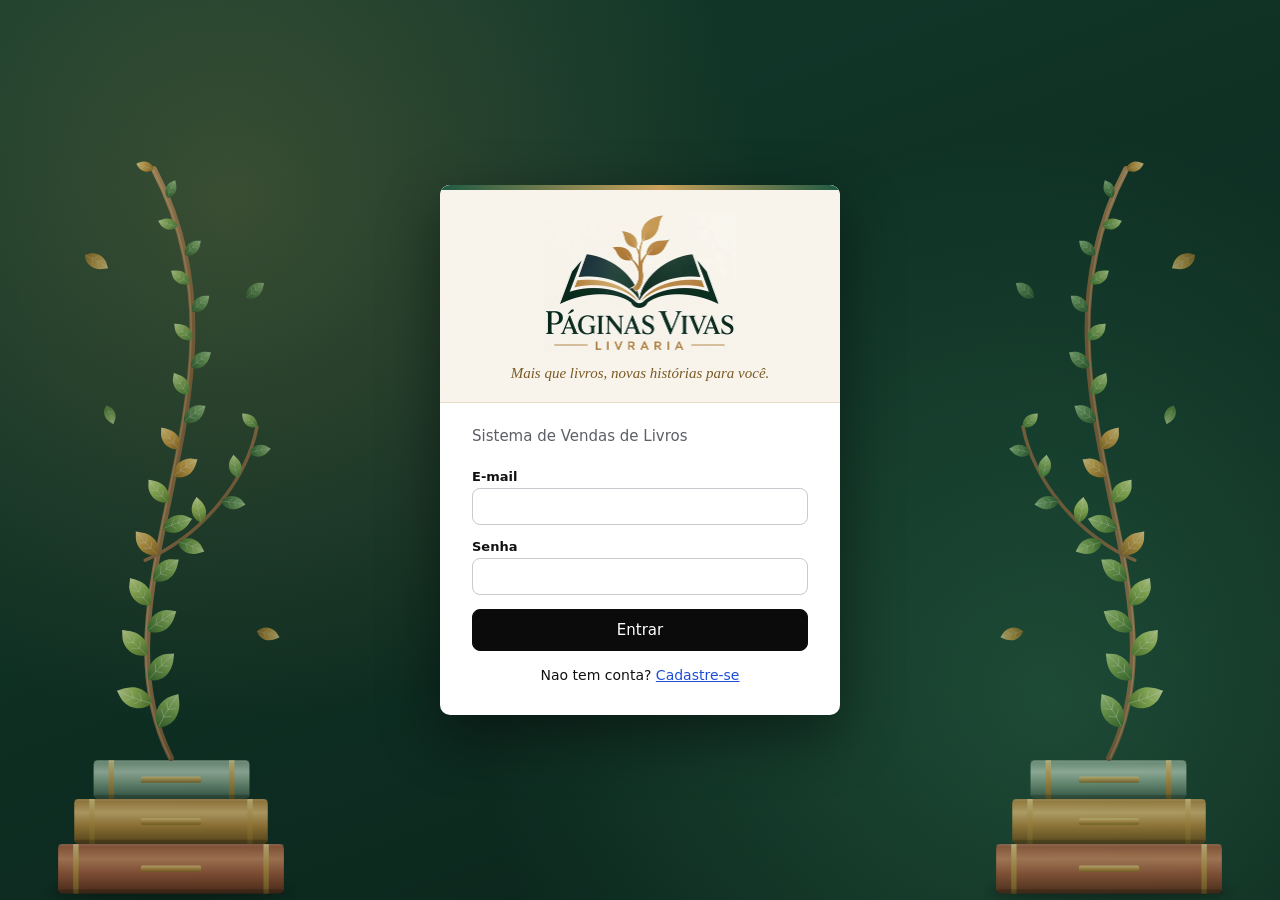
<file: src/main/resources/static/index.html>
<!doctype html>
<html lang="pt-BR">
<head>
    <meta charset="utf-8">
    <meta name="viewport" content="width=device-width, initial-scale=1">
    <title>Livraria - Entrar</title>
    <link rel="stylesheet" href="css/style.css">
    <script>
        // abertura animada: uma vez por sessao, nunca para quem prefere menos movimento ou ja esta logado
        (function () {
            try {
                var d = document.documentElement;
                if (sessionStorage.getItem("livraria.token") || sessionStorage.getItem("livraria.intro")) return;
                if (location.search.indexOf("expirado") >= 0 || navigator.webdriver) return; // nao atrapalha testes automatizados
                if (window.matchMedia && matchMedia("(prefers-reduced-motion: reduce)").matches) return;
                sessionStorage.setItem("livraria.intro", "1");
                d.classList.add("com-intro");
                setTimeout(function () { d.classList.remove("com-intro"); }, 10000); // seguranca se o script falhar
            } catch (e) { /* sem sessionStorage: segue sem abertura */ }
        })();
    </script>
    <script src="js/intro.js" defer></script>
</head>
<body>
<div class="login-page">
    <div class="login-card">
        <div class="login-marca">
            <img src="img/logo-paginas-vivas-lg.png" alt="Páginas Vivas Livraria" width="193" height="140">
            <p class="slogan">Mais que livros, novas histórias para você.</p>
        </div>
        <p class="sub" id="subtitulo">Sistema de Vendas de Livros</p>

        <div id="mensagem" class="alerta oculto" role="alert"></div>

        <form id="form-login" novalidate>
            <div class="campo">
                <label for="login-email">E-mail</label>
                <input id="login-email" name="email" type="email" autocomplete="username" required>
            </div>
            <div class="campo">
                <label for="login-senha">Senha</label>
                <input id="login-senha" name="senha" type="password" autocomplete="current-password" required>
            </div>
            <button class="btn btn-primary" type="submit" id="btn-entrar">Entrar</button>
            <div class="troca">Nao tem conta? <a href="#" id="link-registro">Cadastre-se</a></div>
        </form>

        <form id="form-registro" class="oculto" novalidate>
            <div class="campo">
                <label for="reg-nome">Nome</label>
                <input id="reg-nome" name="nome" required>
                <div class="erro-campo" data-campo="nome"></div>
            </div>
            <div class="campo">
                <label for="reg-email">E-mail</label>
                <input id="reg-email" name="email" type="email" required>
                <div class="erro-campo" data-campo="email"></div>
            </div>
            <div class="campo">
                <label for="reg-cpf">CPF</label>
                <input id="reg-cpf" name="cpf" inputmode="numeric" maxlength="14" placeholder="000.000.000-00" required>
                <div class="erro-campo" data-campo="cpf"></div>
            </div>
            <div class="campo">
                <label for="reg-senha">Senha (minimo 6 caracteres)</label>
                <input id="reg-senha" name="senha" type="password" autocomplete="new-password" required>
                <div class="erro-campo" data-campo="senha"></div>
            </div>
            <button class="btn btn-primary" type="submit" id="btn-registrar">Criar conta</button>
            <div class="troca">Ja tem conta? <a href="#" id="link-login">Entrar</a></div>
        </form>
    </div>
</div>
<script type="module" src="js/login.js"></script>
</body>
</html>
</file>
<file: src/main/resources/static/css/style.css>
/* =====================================================================
   Livraria - tema preto e branco com detalhes em vermelho e azul
   ===================================================================== */
:root {
    --preto: #0b0b0c;
    --grafite: #1c1c1f;
    --branco: #ffffff;
    --fundo: #f4f4f5;
    --texto: #111113;
    --suave: #5d5f66;
    --borda: #e2e2e6;
    --borda-forte: #c9c9cf;

    --vermelho: #d7192b;
    --vermelho-escuro: #ad1220;
    --vermelho-claro: #fdeced;
    --azul: #1d4ed8;
    --azul-escuro: #1638a6;
    --azul-claro: #e8eefc;

    --listra: linear-gradient(90deg, var(--vermelho) 0 50%, var(--azul) 50% 100%);
    --raio: 10px;
    --sombra: 0 1px 2px rgba(0, 0, 0, .06), 0 6px 20px rgba(0, 0, 0, .06);
    font-family: "Segoe UI", system-ui, -apple-system, Roboto, sans-serif;
}

* { box-sizing: border-box; }

body {
    margin: 0;
    background: var(--fundo);
    color: var(--texto);
    font-size: 15px;
}

h1, h2, h3 { margin: 0 0 .5rem; letter-spacing: -.01em; }
a { color: var(--azul); }
a:hover { color: var(--azul-escuro); }
small { color: var(--suave); }

/* ---------- Botoes ---------- */
.btn {
    border: 1px solid var(--borda-forte);
    background: var(--branco);
    color: var(--texto);
    padding: .5rem .9rem;
    border-radius: 8px;
    cursor: pointer;
    font: inherit;
    font-weight: 500;
    transition: background .15s, border-color .15s, color .15s;
}
.btn:hover { border-color: var(--preto); }
.btn:focus-visible { outline: 3px solid var(--azul); outline-offset: 2px; }
.btn:disabled { opacity: .6; cursor: wait; }
.btn-primary { background: var(--preto); border-color: var(--preto); color: var(--branco); }
.btn-primary:hover { background: var(--vermelho); border-color: var(--vermelho); }
.btn-danger { color: var(--vermelho); border-color: #f1b9be; }
.btn-danger:hover { background: var(--vermelho-claro); border-color: var(--vermelho); }
.btn-sm { padding: .3rem .6rem; font-size: 13px; }

/* ---------- Campos ---------- */
label { display: block; font-size: 13px; font-weight: 600; margin-bottom: .25rem; }

input, select, textarea {
    width: 100%;
    padding: .55rem .65rem;
    border: 1px solid var(--borda-forte);
    border-radius: 8px;
    font: inherit;
    background: var(--branco);
    color: var(--texto);
}
input:focus, select:focus, textarea:focus { outline: 2px solid var(--azul); outline-offset: 0; border-color: var(--azul); }
input[readonly] { background: var(--fundo); color: var(--suave); }
textarea { min-height: 80px; resize: vertical; }
select[multiple] { min-height: 110px; }

.campo { margin-bottom: .85rem; }
.campo .erro-campo { color: var(--vermelho); font-size: 12px; margin-top: .2rem; }
.checkbox { display: flex; align-items: center; gap: .5rem; font-weight: 400; }
.checkbox input { width: auto; accent-color: var(--azul); }
.dica { display: block; margin: .3rem 0; font-size: 12px; }

.alerta { padding: .6rem .8rem; border-radius: 8px; margin-bottom: 1rem; font-size: 14px; border-left: 4px solid; }
.alerta-erro { background: var(--vermelho-claro); color: var(--vermelho-escuro); border-color: var(--vermelho); }
.alerta-ok { background: var(--azul-claro); color: var(--azul-escuro); border-color: var(--azul); }
.oculto { display: none !important; }

/* ---------- Login ---------- */
.login-page {
    min-height: 100vh; display: grid; place-items: center; padding: 16px;
    position: relative; overflow: hidden;
    background:
        radial-gradient(circle at 18% 22%, rgba(201, 161, 90, .22), transparent 42%),
        radial-gradient(circle at 82% 78%, rgba(61, 138, 98, .35), transparent 45%),
        linear-gradient(160deg, #123a2b 0%, #0b241b 100%);
}
/* ramos com livros nas laterais livres da tela de login */
.login-page::before, .login-page::after {
    content: ""; position: absolute; bottom: 0; width: min(24vw, 290px); height: min(86vh, 860px);
    background: url("../img/deco-lateral-clara.svg") no-repeat center bottom / contain;
    opacity: .72; pointer-events: none;
}
.login-page::before { left: 2vw; }
.login-page::after { right: 2vw; transform: scaleX(-1); }
@media (max-width: 900px) { .login-page::before, .login-page::after { display: none; } }
.login-card {
    width: 100%; max-width: 400px;
    background: var(--branco); border-radius: var(--raio);
    box-shadow: 0 20px 60px rgba(0, 0, 0, .45); padding: 2rem;
    position: relative; overflow: hidden; z-index: 1;
    animation: login-surgir .7s ease both;
}
.login-card::before { content: ""; position: absolute; inset: 0 0 auto 0; height: 5px; background: linear-gradient(90deg, #1f5a43, #c9a15a 55%, #1f5a43); z-index: 1; }
@keyframes login-surgir { from { opacity: 0; transform: translateY(18px); } to { opacity: 1; transform: none; } }
.login-marca {
    margin: -2rem -2rem 1.5rem; padding: 1.75rem 1rem 1.25rem;
    background: #f8f4ec; border-bottom: 1px solid #e6dcc6; text-align: center;
}
.login-marca img { display: block; height: 140px; width: auto; margin: 0 auto; }
.login-marca .slogan {
    margin: .75rem 0 0; color: #7a5a26;
    font-family: Georgia, "Times New Roman", serif; font-style: italic; font-size: 15px;
}
.login-card p.sub { color: var(--suave); margin-top: 0; margin-bottom: 1.5rem; }
.login-card .btn-primary { width: 100%; padding: .7rem; }
.login-card .troca { text-align: center; margin-top: 1rem; font-size: 14px; }

/* ---------- Estrutura do painel ---------- */
.topbar {
    display: flex; align-items: center; justify-content: space-between; gap: 1rem;
    background: var(--preto); color: var(--branco);
    padding: .75rem 1.5rem; position: sticky; top: 0; z-index: 5;
    border-bottom: 3px solid; border-image: var(--listra) 1;
}
.topbar .marca { display: flex; align-items: center; gap: 1rem; min-width: 0; }
.topbar .marca-logo {
    display: block; height: 72px; width: auto;
    background: #f8f4ec; border-radius: 8px; padding: 4px 8px;
}
.topbar .slogan {
    margin: 0; padding-left: 1rem; border-left: 2px solid #c08a3e;
    color: #e3c48f; font-family: Georgia, "Times New Roman", serif;
    font-style: italic; font-size: 16px; line-height: 1.3;
}
@media (max-width: 640px) {
    .topbar .marca-logo { height: 56px; }
    .topbar .slogan { display: none; }
}
.topbar .usuario { color: #c9c9cf; font-size: 14px; display: flex; align-items: center; gap: .75rem; }
.topbar .badge { background: var(--azul); color: var(--branco); }
.topbar .btn { background: transparent; color: var(--branco); border-color: #55555c; }
.topbar .btn:hover { border-color: var(--vermelho); background: var(--vermelho); }

.tabs {
    display: flex; gap: .25rem; padding: 0 1.5rem;
    background: var(--branco); border-bottom: 1px solid var(--borda); overflow-x: auto;
}
.tab {
    background: none; border: none; padding: .85rem 1rem; cursor: pointer; font: inherit;
    color: var(--suave); border-bottom: 3px solid transparent; white-space: nowrap; font-weight: 500;
}
.tab:hover { color: var(--azul); }
.tab.ativa { color: var(--preto); border-bottom-color: var(--vermelho); font-weight: 700; }

main { max-width: 1200px; margin: 0 auto; padding: 1.5rem; }

.painel { background: var(--branco); border-radius: var(--raio); box-shadow: var(--sombra); padding: 1.25rem; border: 1px solid var(--borda); }
.painel-topo { display: flex; flex-wrap: wrap; gap: .75rem; align-items: center; justify-content: space-between; margin-bottom: 1rem; }
.painel-topo h2 { padding-left: .6rem; border-left: 4px solid var(--vermelho); line-height: 1.1; }
.painel-topo .busca { display: flex; gap: .5rem; flex: 1; max-width: 640px; }
.painel-topo .busca select { width: auto; min-width: 140px; }

/* ---------- Tabelas ---------- */
.tabela-wrap { overflow-x: auto; }
table { width: 100%; border-collapse: collapse; }
th, td { text-align: left; padding: .6rem .5rem; border-bottom: 1px solid var(--borda); vertical-align: middle; }
thead th {
    font-size: 12px; text-transform: uppercase; letter-spacing: .04em; color: var(--branco);
    background: var(--grafite); border-bottom: none;
}
thead th:first-child { border-top-left-radius: 8px; }
thead th:last-child { border-top-right-radius: 8px; }
tbody tr:hover { background: #fafafb; }
td.acoes { white-space: nowrap; text-align: right; }
td.acoes .btn { margin-left: .25rem; }
.vazio { text-align: center; color: var(--suave); padding: 2rem; }
.preco { font-variant-numeric: tabular-nums; white-space: nowrap; font-weight: 600; }

/* ---------- Badges e status ---------- */
.badge {
    display: inline-block; border-radius: 999px; padding: .12rem .55rem;
    font-size: 12px; font-weight: 600; background: var(--azul-claro); color: var(--azul-escuro);
}
.badge-off { background: #ededf0; color: var(--suave); }
.st-PENDENTE { background: var(--branco); color: var(--azul); box-shadow: inset 0 0 0 1.5px var(--azul); }
.st-PAGO, .st-APROVADO { background: var(--azul); color: var(--branco); }
.st-ENVIADO { background: var(--grafite); color: var(--branco); }
.st-ENTREGUE { background: var(--branco); color: var(--preto); box-shadow: inset 0 0 0 1.5px var(--preto); }
.st-CANCELADO, .st-ESTORNADO { background: var(--vermelho-claro); color: var(--vermelho-escuro); }
.st-baixo { background: var(--vermelho); color: var(--branco); }
.op-INSERT { background: var(--azul-claro); color: var(--azul-escuro); }
.op-UPDATE { background: #ededf0; color: var(--preto); }
.op-DELETE { background: var(--vermelho-claro); color: var(--vermelho-escuro); }

/* ---------- Imagens: capas e fotos ---------- */
.col-imagem { width: 56px; }
.capa-mini, .capa-micro, .foto-mini { display: block; object-fit: cover; flex-shrink: 0; }
.capa-mini { width: 40px; height: 58px; border-radius: 3px; box-shadow: 0 1px 3px rgba(0, 0, 0, .3); }
.capa-micro { width: 26px; height: 38px; border-radius: 2px; box-shadow: 0 1px 2px rgba(0, 0, 0, .3); }
.foto-mini { width: 42px; height: 42px; border-radius: 50%; border: 2px solid var(--branco); box-shadow: 0 0 0 1.5px var(--azul); }
.capa-vazia, .foto-vazia {
    display: grid; place-items: center; color: var(--branco); font-weight: 700; font-size: 13px;
    background: var(--preto); position: relative; overflow: hidden;
}
.capa-vazia::before { content: ""; position: absolute; left: 0; top: 0; bottom: 0; width: 4px; background: var(--vermelho); }
.capa-vazia::after { content: ""; position: absolute; left: 0; right: 0; bottom: 6px; height: 2px; background: var(--azul); }
.capa-micro.capa-vazia { font-size: 9px; }
.foto-vazia { background: var(--grafite); }
.livro-com-capa { display: flex; align-items: center; gap: .6rem; }

.imagem-editor { display: flex; gap: 1rem; align-items: flex-start; }
.imagem-editor input[type=file] { padding: .4rem; }
.previa {
    flex-shrink: 0; display: grid; place-items: center; overflow: hidden;
    background: var(--fundo); border: 1px dashed var(--borda-forte);
}
.previa img { width: 100%; height: 100%; object-fit: cover; }
.previa-capa { width: 96px; height: 140px; border-radius: 4px; }
.previa-foto { width: 96px; height: 96px; border-radius: 50%; }
.previa-vazia { font-size: 12px; color: var(--suave); text-align: center; padding: .5rem; }

/* ---------- Modal ---------- */
dialog {
    border: none; border-radius: var(--raio); box-shadow: 0 20px 60px rgba(0, 0, 0, .35);
    padding: 0; width: min(660px, calc(100vw - 32px));
}
dialog.largo { width: min(880px, calc(100vw - 32px)); }
dialog::backdrop { background: rgba(11, 11, 12, .6); }
.modal-cab {
    padding: 1rem 1.25rem; display: flex; justify-content: space-between; align-items: center;
    border-bottom: 3px solid; border-image: var(--listra) 1;
}
.modal-corpo { padding: 1.25rem; max-height: 70vh; overflow-y: auto; }
.modal-rodape { padding: .9rem 1.25rem; border-top: 1px solid var(--borda); display: flex; justify-content: flex-end; gap: .5rem; flex-wrap: wrap; }
.modal-acoes { margin-right: auto; display: flex; flex-wrap: wrap; gap: .4rem; }
.grade { display: grid; grid-template-columns: 1fr 1fr; gap: 0 1rem; }
.grade .inteira { grid-column: 1 / -1; }

/* ---------- Pedidos ---------- */
.itens-pedido { width: 100%; }
.item-linha { display: grid; grid-template-columns: 1fr 90px 110px auto; gap: .5rem; align-items: center; margin-bottom: .5rem; }
.item-linha .subtotal { text-align: right; font-variant-numeric: tabular-nums; }
.total-pedido { text-align: right; font-size: 18px; font-weight: 800; margin-top: .5rem; }
#total-pedido { color: var(--vermelho); }

.detalhe { display: grid; grid-template-columns: repeat(auto-fit, minmax(160px, 1fr)); gap: .75rem 1rem; margin-bottom: 1rem; }
.detalhe div small { display: block; font-size: 12px; text-transform: uppercase; letter-spacing: .04em; }
.subtitulo { font-size: 13px; text-transform: uppercase; letter-spacing: .05em; color: var(--preto); font-weight: 700; margin: 1.1rem 0 .4rem; }
.subtitulo::before { content: ""; display: inline-block; width: 10px; height: 10px; margin-right: .4rem; background: var(--azul); border-radius: 2px; }
.tabela-mini th, .tabela-mini td { padding: .4rem .35rem; font-size: 14px; }

pre.json { background: var(--fundo); border-radius: 8px; padding: .75rem; font-size: 12px; overflow-x: auto; white-space: pre-wrap; word-break: break-word; border-left: 3px solid var(--azul); }
.diff-campo { color: var(--vermelho); font-weight: 700; }

.toast {
    position: fixed; bottom: 20px; right: 20px; background: var(--preto); color: var(--branco);
    padding: .75rem 1rem; border-radius: 8px; box-shadow: var(--sombra); z-index: 50;
    border-left: 4px solid var(--azul);
}

/* ---------- Telas pequenas ---------- */
@media (max-width: 640px) {
    .grade { grid-template-columns: 1fr; }
    .topbar, .tabs { padding-left: 16px; padding-right: 16px; }
    main { padding: 16px; }
    .col-opcional { display: none; }
    .item-linha { grid-template-columns: 1fr 70px; }
    .item-linha .subtotal { grid-column: 1; text-align: left; }
    .imagem-editor { flex-direction: column; }
}

/* ---------- Lista de livros por autor / categoria / editora ---------- */
tr.linha-clicavel { cursor: pointer; }
tr.linha-clicavel:hover td { background: var(--azul-claro); }
tr.linha-clicavel:focus-visible { outline: 2px solid var(--azul); outline-offset: -2px; }
.link-livros {
    border: 0; background: none; padding: 0; font: inherit; color: var(--azul);
    cursor: pointer; text-align: left; text-decoration: underline; text-underline-offset: 2px;
}
.link-livros:hover { color: var(--azul-escuro); }
.contagem { margin: 0 0 .5rem; color: var(--suave); font-size: 14px; }

/* ---------- Pagamento pelo cliente ---------- */
.resumo-pagamento {
    display: flex; justify-content: space-between; align-items: baseline; gap: 1rem; flex-wrap: wrap;
    padding: .9rem 1rem; border-radius: var(--raio); background: var(--fundo); border: 1px solid var(--borda);
}
.resumo-pagamento strong { font-size: 22px; margin-left: .4rem; }
.formas-pagamento { display: grid; gap: .5rem; }
.forma-pagamento {
    display: flex; align-items: flex-start; gap: .75rem; padding: .75rem 1rem; cursor: pointer;
    border: 1px solid var(--borda-forte); border-radius: var(--raio); background: var(--branco);
}
.forma-pagamento input { width: auto; margin-top: .2rem; accent-color: var(--azul); }
.forma-pagamento span { display: flex; flex-direction: column; }
.forma-pagamento:has(input:checked) { border-color: var(--azul); background: var(--azul-claro); }

/* ---------- Detalhes do livro ---------- */
.capa-botao {
    display: block; padding: 0; border: 0; background: none; cursor: zoom-in; border-radius: 3px;
    transition: transform .15s ease;
}
.capa-botao:hover { transform: scale(1.06); }
.capa-botao:focus-visible { outline: 3px solid var(--azul); outline-offset: 2px; }
.capa-grande { display: block; width: 180px; height: 262px; object-fit: cover; border-radius: 6px; box-shadow: 0 6px 20px rgba(0, 0, 0, .25); }
.capa-grande.capa-vazia { display: grid; font-size: 44px; letter-spacing: .04em; }
.livro-detalhe { display: grid; grid-template-columns: auto 1fr; gap: 1.5rem; align-items: start; }
.livro-detalhe-info h4 { margin: 0; font-size: 22px; line-height: 1.2; }
.livro-subtitulo { margin: .3rem 0 0; color: var(--suave); }
.livro-preco { display: flex; align-items: center; gap: .75rem; margin: .9rem 0; font-size: 20px; }
.livro-ficha { display: grid; grid-template-columns: repeat(auto-fill, minmax(170px, 1fr)); gap: .6rem 1rem; margin: 0; }
.livro-ficha dt { font-size: 12px; text-transform: uppercase; letter-spacing: .04em; color: var(--suave); }
.livro-ficha dd { margin: .1rem 0 0; }
.livro-descricao { margin: 0; line-height: 1.55; white-space: pre-line; }
@media (max-width: 640px) {
    .livro-detalhe { grid-template-columns: 1fr; }
    .livro-detalhe-capa { justify-self: center; }
}

/* ---------- Decoracao das laterais livres do painel ---------- */
@media (min-width: 1360px) {
    .pagina-painel::before, .pagina-painel::after {
        content: ""; position: fixed; top: 120px; bottom: 0; width: calc((100vw - 1200px) / 2);
        background: url("../img/deco-lateral.svg") no-repeat center bottom / contain;
        opacity: .62; pointer-events: none; z-index: 0;
    }
    .pagina-painel::before { left: 0; }
    .pagina-painel::after { right: 0; transform: scaleX(-1); }
    .pagina-painel main { position: relative; z-index: 1; }
}

/* ---------- Abertura animada (antes do login) ---------- */
html.com-intro body { overflow: hidden; }
html.com-intro .login-card { visibility: hidden; animation: none; }
.intro {
    position: fixed; inset: 0; z-index: 100; display: grid; place-items: center; overflow: hidden; cursor: pointer;
    /* papel envelhecido: granulado sutil + vinheta quente */
    background:
        url("data:image/svg+xml,%3Csvg xmlns='http://www.w3.org/2000/svg' width='180' height='180'%3E%3Cfilter id='n'%3E%3CfeTurbulence type='fractalNoise' baseFrequency='.85' numOctaves='3' stitchTiles='stitch'/%3E%3CfeColorMatrix values='0 0 0 0 .42 0 0 0 0 .32 0 0 0 0 .18 0 0 0 .09 0'/%3E%3C/filter%3E%3Crect width='100%25' height='100%25' filter='url(%23n)'/%3E%3C/svg%3E"),
        radial-gradient(circle at 22% 8%, rgba(255, 251, 232, .85), rgba(255, 251, 232, 0) 55%), /* luz do alto, sem bordas */
        radial-gradient(ellipse at 45% 38%, #fffaf0 0%, #f4ead4 50%, #dccaa2 100%);
    transition: opacity .8s ease, transform .8s ease;
}
.intro-saindo { opacity: 0; transform: scale(1.05); pointer-events: none; }
.intro-palco { width: min(94vw, 860px); position: relative; z-index: 1; }
.intro-cena { display: block; width: 100%; height: auto; overflow: visible; }

.intro-livro { animation: intro-subir 1s ease-out both; }
.intro-borda { fill: none; stroke: #b7a57f; stroke-width: .9; stroke-opacity: .8; }
.intro-linhas path { fill: none; stroke: #6f6450; stroke-width: 2.1; stroke-opacity: .32; stroke-linecap: butt; }

.intro-semente { transform-box: fill-box; transform-origin: center;
    animation: intro-cair .95s cubic-bezier(.45, 0, .85, .55) .55s both, intro-sumir .35s ease 1.95s forwards; }
.intro-brilho { transform-box: fill-box; transform-origin: center; opacity: 0; animation: intro-pulso 1.1s ease 1.4s both; }
.intro-broto { transform-box: fill-box; transform-origin: 50% 100%;
    animation: intro-brotar .6s ease-out 1.55s both, intro-sumir .6s ease 3.6s forwards; }
.intro-traco { fill: none; stroke-linecap: round; stroke-dasharray: 1; stroke-dashoffset: 1;
    animation: intro-desenhar .85s ease-out both; }
.intro-tronco { animation-duration: .75s; }
.intro-raizes { opacity: 0; animation: intro-aparecer .6s ease 1.9s both; }
.intro-sombra-copa { opacity: 0; animation: intro-sombra 1.4s ease 3.4s both; }
@keyframes intro-aparecer { to { opacity: 1; } }
@keyframes intro-sombra { to { opacity: .3; } }
.intro-folha { transform-box: fill-box; transform-origin: 0% 50%; animation: intro-folha .55s cubic-bezier(.3, 1.6, .5, 1) both; }
.intro-copa { transform-box: view-box; transform-origin: 400px 330px; animation: intro-balanco 3.2s ease-in-out 5s infinite alternate; }
.intro-nome { font-family: Georgia, "Times New Roman", serif; font-size: 40px; letter-spacing: .06em; fill: #123a2b;
    animation: intro-subir .8s ease 4.9s both; }
.intro-slogan { font-family: Georgia, "Times New Roman", serif; font-style: italic; font-size: 18px; fill: #a87a35;
    animation: intro-subir .8s ease 5.3s both; }

.intro-voo { position: absolute; left: 0; pointer-events: none; animation-name: intro-voar; animation-timing-function: linear; animation-fill-mode: both; }
.intro-voo svg { display: block; animation: intro-ondular ease-in-out infinite alternate; filter: drop-shadow(2px 6px 4px rgba(58, 40, 16, .28)); }
.intro-pular {
    position: absolute; right: 16px; bottom: 16px; z-index: 2; cursor: pointer;
    padding: .5rem 1rem; border-radius: 999px; border: 1px solid rgba(18, 58, 43, .3);
    background: rgba(255, 255, 255, .6); color: #123a2b; font: 600 13px system-ui, sans-serif;
    animation: intro-subir .6s ease .8s both;
}
.intro-pular:hover { background: #123a2b; color: #fbf7ee; }

@keyframes intro-subir { from { opacity: 0; transform: translateY(24px); } to { opacity: 1; transform: none; } }
@keyframes intro-sumir { to { opacity: 0; } }

@keyframes intro-cair {
    0% { transform: translateY(-430px) rotate(-40deg); opacity: 0; }
    12% { opacity: 1; }
    78% { transform: translateY(0) rotate(12deg); }
    88% { transform: translateY(-10px) rotate(-4deg); }
    100% { transform: translateY(0) rotate(0); opacity: 1; }
}
@keyframes intro-pulso { 0% { opacity: 0; transform: scale(.3); } 40% { opacity: 1; transform: scale(1); } 100% { opacity: 0; transform: scale(1.7); } }
@keyframes intro-brotar { from { transform: scale(0); } to { transform: scale(1); } }
@keyframes intro-desenhar { to { stroke-dashoffset: 0; } }
@keyframes intro-folha { from { transform: scale(0) rotate(-25deg); } to { transform: scale(1) rotate(0); } }
@keyframes intro-balanco { from { transform: rotate(-1.2deg); } to { transform: rotate(1.2deg); } }
@keyframes intro-voar { 0% { transform: translateX(105vw); opacity: 0; } 8% { opacity: 1; } 100% { transform: translateX(-12vw); opacity: 1; } }
@keyframes intro-ondular { from { transform: translateY(-20px) rotate(-30deg); } to { transform: translateY(20px) rotate(40deg); } }

@media (prefers-reduced-motion: reduce) { .intro { display: none; } .login-card { animation: none; } }
</file>
